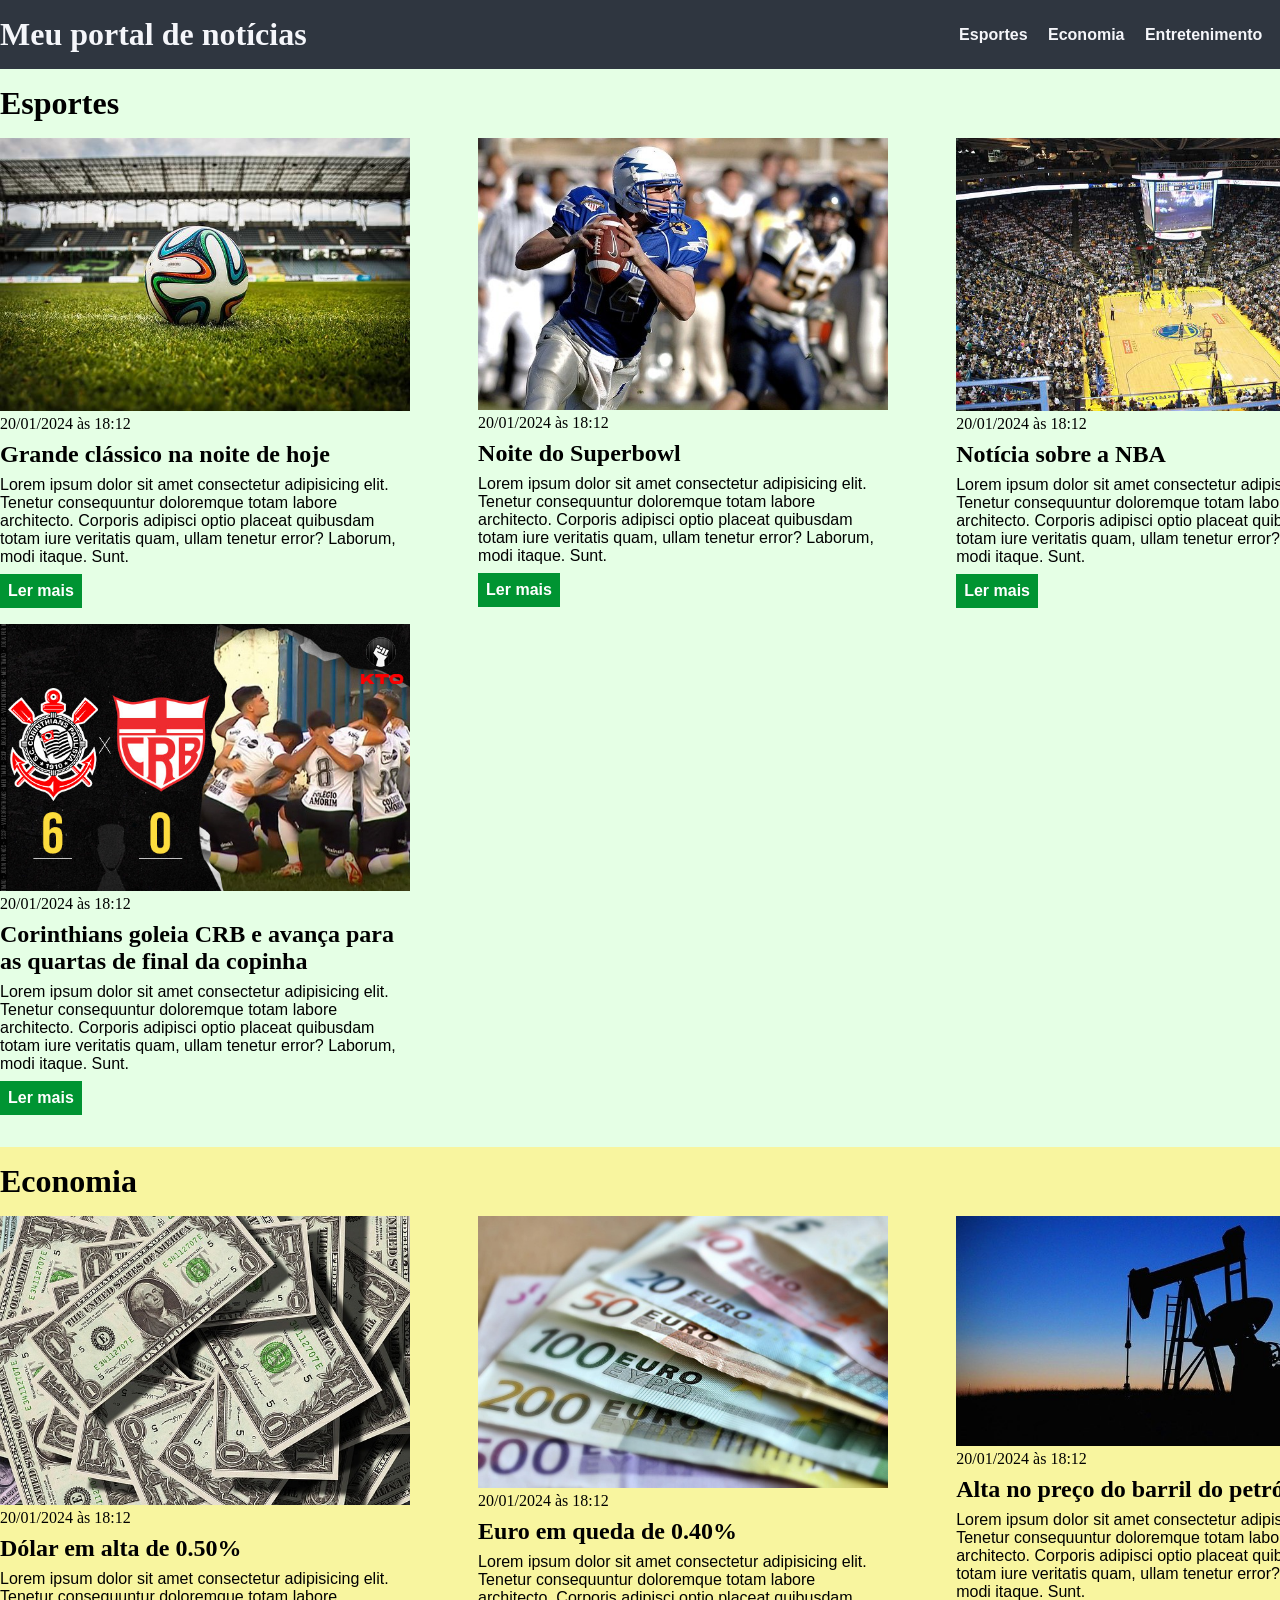
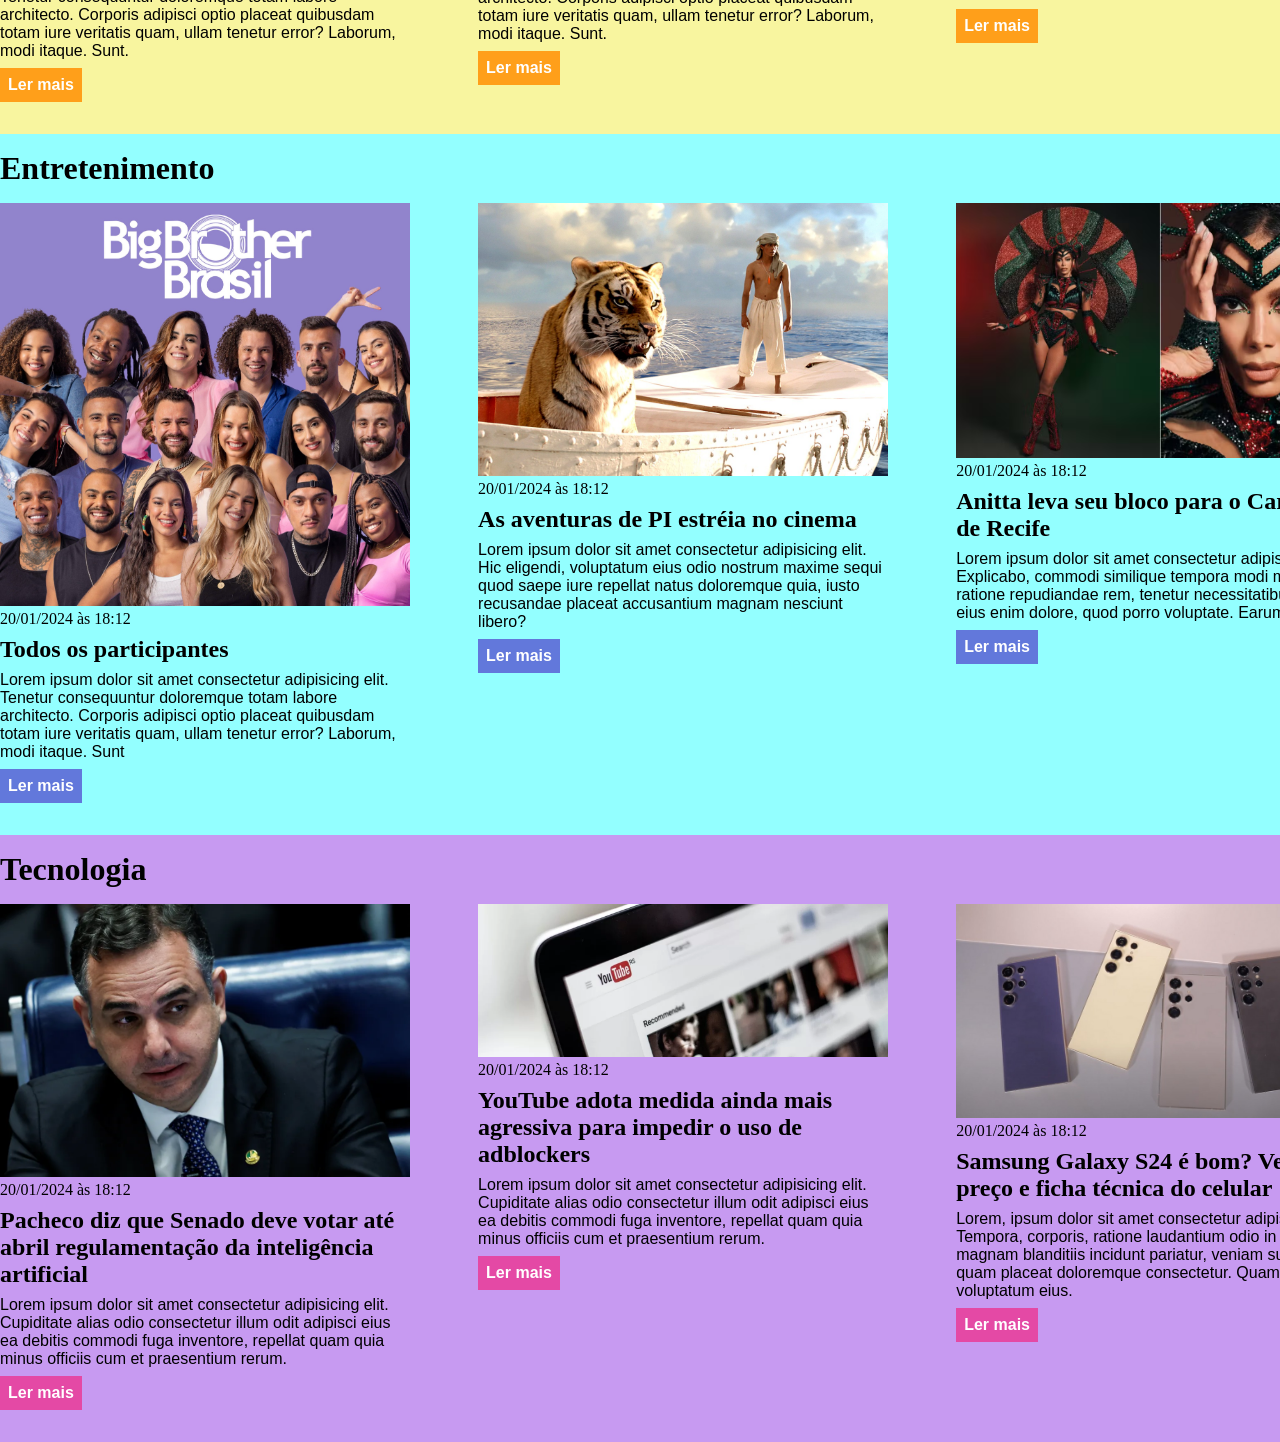
<file: index.html>
<!DOCTYPE html>
<html lang="pt-BR">
<head>
    <meta charset="UTF-8">
    <meta http-equiv="X-UA-Compatible" content="IE=edge">
    <meta name="viewport" content="width=device-width, initial-scale=1.0">
    <title>Meu portal de notícias</title>
    <link rel="stylesheet" href="./style.css" />
</head>
<body>
    <header>
        <div class="container">
            <h1>Meu portal de notícias</h1>
            <nav>
                <ul>
                    <li>
                        <a href="#sports" title="Ir para a seção de esportes">Esportes</a>
                    </li>
                    <li>
                        <a href="#economy" title="Ir para a seção de notícias">Economia</a>
                    </li>
                    <li>
                        <a href="#entertainment" title="Ir para a seção de entretenimento">Entretenimento</a>
                    </li>
                    <li>
                        <a href="#technology" title="Ir para seção de notícias">Tecnologia</a>
                    </li>
                </ul>
            </nav>
        </div>
    </header>
    <section id="sports">
        <div class="container">
            <h2>Esportes</h2>
            <div class="articles">
                <article>
                    <img src="./imagens/futebol.jpg" alt="Bola de futebol no gramado" />
                    <header>
                        <time class="creation-date">20/01/2024 às 18:12</time>
                    </header>
                    <h3>Grande clássico na noite de hoje</h3>
                    <p>
                        Lorem ipsum dolor sit amet consectetur adipisicing elit. Tenetur consequuntur doloremque totam labore architecto. Corporis adipisci optio placeat quibusdam totam iure veritatis quam, ullam tenetur error? Laborum, modi itaque. Sunt.
                    </p>
                    <a href="#" title="Leia a notícia completa">Ler mais</a>
                </article>
                <article>
                    <img src="./imagens/futebol-americano.jpg" alt="Jogador de futebol americano correndo com a bola na mão" />
                    <header>
                        <time>20/01/2024 às 18:12</time>
                    </header>
                    <h3>Noite do Superbowl</h3>
                    <p>
                        Lorem ipsum dolor sit amet consectetur adipisicing elit. Tenetur consequuntur doloremque totam labore architecto. Corporis adipisci optio placeat quibusdam totam iure veritatis quam, ullam tenetur error? Laborum, modi itaque. Sunt.
                    </p>
                    <a href="#" title="Leia a notícia completa">Ler mais</a>
                </article>
                <article>
                    <img src="./imagens/basquete.jpg" title="Vista aérea de uma quadra de basquete" />
                    <header>
                        <time>20/01/2024 às 18:12</time>
                    </header>
                    <h3>Notícia sobre a NBA</h3>
                    <p>
                        Lorem ipsum dolor sit amet consectetur adipisicing elit. Tenetur consequuntur doloremque totam labore architecto. Corporis adipisci optio placeat quibusdam totam iure veritatis quam, ullam tenetur error? Laborum, modi itaque. Sunt.
                    </p>
                    <a href="#" title="Leia a notícia completa">Ler mais</a>
                </article>
                <article>
                    <img src="./imagens/corinthians.jpg" title="Corinthians goleia CRB" />
                    <header>
                        <time>20/01/2024 às 18:12</time>
                    </header>
                    <h3>Corinthians goleia CRB e avança para as quartas de final da copinha</h3>
                    <p>
                        Lorem ipsum dolor sit amet consectetur adipisicing elit. Tenetur consequuntur doloremque totam labore architecto. Corporis adipisci optio placeat quibusdam totam iure veritatis quam, ullam tenetur error? Laborum, modi itaque. Sunt.
                    </p>
                    <a href="#" title="Leia a notícia completa">Ler mais</a>
                </article>
            </div>
    </section>
        </div>
    <section id="economy">
        <div class="container">
            <h2>Economia</h2>
            <div class="articles">
                <article>
                    <img src="./imagens/dolares.jpg" alt="Muitos dólares" />
                    <header>
                        <time>20/01/2024 às 18:12</time>
                    </header>
                    <h3>Dólar em alta de 0.50%</h3>
                    <p>
                        Lorem ipsum dolor sit amet consectetur adipisicing elit. Tenetur consequuntur doloremque totam labore architecto. Corporis adipisci optio placeat quibusdam totam iure veritatis quam, ullam tenetur error? Laborum, modi itaque. Sunt.
                    </p>
                    <a href="#" title="Leia a notícia completa">Ler mais</a>
                </article>
                <article>
                    <img src="./imagens/euro.jpg" alt="Várias notas de euro" />
                    <header>
                        <time>20/01/2024 às 18:12</time>
                    </header>
                    <h3>Euro em queda de 0.40%</h3>
                    <p>
                        Lorem ipsum dolor sit amet consectetur adipisicing elit. Tenetur consequuntur doloremque totam labore architecto. Corporis adipisci optio placeat quibusdam totam iure veritatis quam, ullam tenetur error? Laborum, modi itaque. Sunt.
                    </p>
                    <a href="#" title="Leia a notícia completa">Ler mais</a>
                </article>
                <article>
                    <img src="./imagens/petroleo.jpg" alt="Extração de petróleo" />
                    <header>
                        <time>20/01/2024 às 18:12</time>
                    </header>
                    <h3>Alta no preço do barril do petróleo</h3>
                    <p>
                        Lorem ipsum dolor sit amet consectetur adipisicing elit. Tenetur consequuntur doloremque totam labore architecto. Corporis adipisci optio placeat quibusdam totam iure veritatis quam, ullam tenetur error? Laborum, modi itaque. Sunt.
                    </p>
                    <a href="#" title="Leia a notícia completa">Ler mais</a>
                </article>
            </div>
        </div>
    </section>
    <section id="entertainment">
        <div class="container">
            <h2>Entretenimento</h2>
            <div class="articles">
                <article>
                    <img src="./imagens/bbb24.jpg" alt="Participantes do BBB24" />
                    <header>
                        <time>20/01/2024 às 18:12</time>
                    </header>
                    <h3>Todos os participantes</h3>
                    <p>
                        Lorem ipsum dolor sit amet consectetur adipisicing elit. Tenetur consequuntur doloremque totam labore architecto. Corporis adipisci optio placeat quibusdam totam iure veritatis quam, ullam tenetur error? Laborum, modi itaque. Sunt
                    </p>
                    <a href="#" title="Leia a notícia completa">Ler mais</a>
                </article>
                <article>
                    <img src="./imagens/asaventurasdepiplanocritico.jpg" alt="As aventuras de PI" />
                    <header>
                        <time>20/01/2024 às 18:12</time>
                    </header>
                        <h3>As aventuras de PI estréia no cinema</h3>
                        <p>
                            Lorem ipsum dolor sit amet consectetur adipisicing elit. Hic eligendi, voluptatum eius odio nostrum maxime sequi quod saepe iure repellat natus doloremque quia, iusto recusandae placeat accusantium magnam nesciunt libero?
                        </p>
                        <a href="#" title="Leia a notícia completa">Ler mais</a>
                </article>
                <article>
                    <img src="./imagens/anita.JPG" alt="Anitta leva seu bloco para o Carnaval de Recife" />
                    <header>
                        <time>20/01/2024 às 18:12</time>
                    </header>
                    <h3>Anitta leva seu bloco para o Carnaval de Recife</h3>
                    <p>
                        Lorem ipsum dolor sit amet consectetur adipisicing elit. Explicabo, commodi similique tempora modi magni est ratione repudiandae rem, tenetur necessitatibus quam eius enim dolore, quod porro voluptate. Earum, ut cum!
                    </p>
                    <a href="#" title="Leia a notícia completa">Ler mais</a>
                </article>
            </div>
        </div>
    </section>
    <section id="technology">
        <div class="container">
            <h2>Tecnologia</h2>
            <div class="articles">
                <article>
                    <img src="./imagens/pacheco.jpg" alt="Pacheco" />
                    <header>
                        <time>20/01/2024 às 18:12</time>
                    </header>
                    <h3>Pacheco diz que Senado deve votar até abril regulamentação da inteligência artificial</h3>
                    <p>
                        Lorem ipsum dolor sit amet consectetur adipisicing elit. Cupiditate alias odio consectetur illum odit adipisci eius ea debitis commodi fuga inventore, repellat quam quia minus officiis cum et praesentium rerum.
                    </p>
                    <a href="#" title="Leia a notícia completa">Ler mais</a>
                </article>
                <article>
                    <img src="./imagens/youtube.jpg" alt="Youtube" />
                    <header>
                        <time>20/01/2024 às 18:12</time>
                    </header>
                    <h3>YouTube adota medida ainda mais agressiva para impedir o uso de adblockers</h3>
                    <p>
                        Lorem ipsum dolor sit amet consectetur adipisicing elit. Cupiditate alias odio consectetur illum odit adipisci eius ea debitis commodi fuga inventore, repellat quam quia minus officiis cum et praesentium rerum.
                    </p>
                    <a href="#" title="Leia a notícia completa">Ler mais</a>
                </article>
                <article>
                    <img src="./imagens/galaxys24.jpg" alt="Galaxy S24" />
                    <header>
                        <time>20/01/2024 às 18:12</time>
                    </header>
                    <h3>Samsung Galaxy S24 é bom? Veja preço e ficha técnica do celular</h3>
                    <p>
                        Lorem, ipsum dolor sit amet consectetur adipisicing elit. Tempora, corporis, ratione laudantium odio in mollitia non magnam blanditiis incidunt pariatur, veniam suscipit animi quam placeat doloremque consectetur. Quam, voluptatum eius.
                    </p>
                    <a href="#" title="Leia a notícia completa">Ler mais</a>
                </article>
            </div>
        </div>
    </section>
</body>
</html>
</file>
<file: style.css>
* {
    box-sizing: border-box;
    margin: 0;
    padding: 0;
}

body > header {
    background-color: #2f3640;
    padding: 16px 0;
    color: #f5f6fa;
}

header .container {
    display: flex;
    align-items: center;
    justify-content: space-between;
}

header li {
    display: inline;
    font-family: Arial, Helvetica, sans-serif;
    font-weight: bold;
}

header li a {
    color: #f5f6fa;
    text-decoration: none;
    margin-left: 16px;
}

.container {
    width: 1366px;
    margin: 0 auto;
}

.articles {
    display: flex;
    flex-wrap: wrap;
    justify-content: space-between;
}

.articles article img {
    /* height: 180px; */
    width: 100%;
}

.articles article {
    width: 30%;
}

section {
    padding: 16px 0;
}

section h2,
.articles article {
    margin-bottom: 16px;
}

.articles article h3 {
    margin-top: 8px;
    margin-bottom: 8px;
}

.articles article a {
    background-color: blue;
    color: #fff;
    padding: 8px;
    display: inline-block;
    text-decoration: none;
    font-weight: bold;
    margin-top: 8px;
}

.articles article a:hover {
    text-decoration: underline;
}

.articles article p,
.articles article a {
    font-family: Arial, Helvetica, sans-serif;
}

.articles article h3 {
    font-size: 24px;
}

section h2 {
    font-size: 32px;
}

#sports {
    background-color: rgba(0, 255, 0, 0.1);
}

#sports .articles article a {
    background-color: #009432;
}

#economy {
    background-color: #f8f59f;
}

#economy .articles article a {
    background-color: #ff9f1a;
}

#entertainment {
    background-color: rgba(0, 255, 255, 0.425);
}

#entertainment .articles article a {
    background-color: rgb(98, 120, 219);
}

#technology {
    background-color: rgba(137, 43, 226, 0.473);
}

#technology .articles article a {
    background-color: rgba(255, 0, 98, 0.527);
}
</file>
